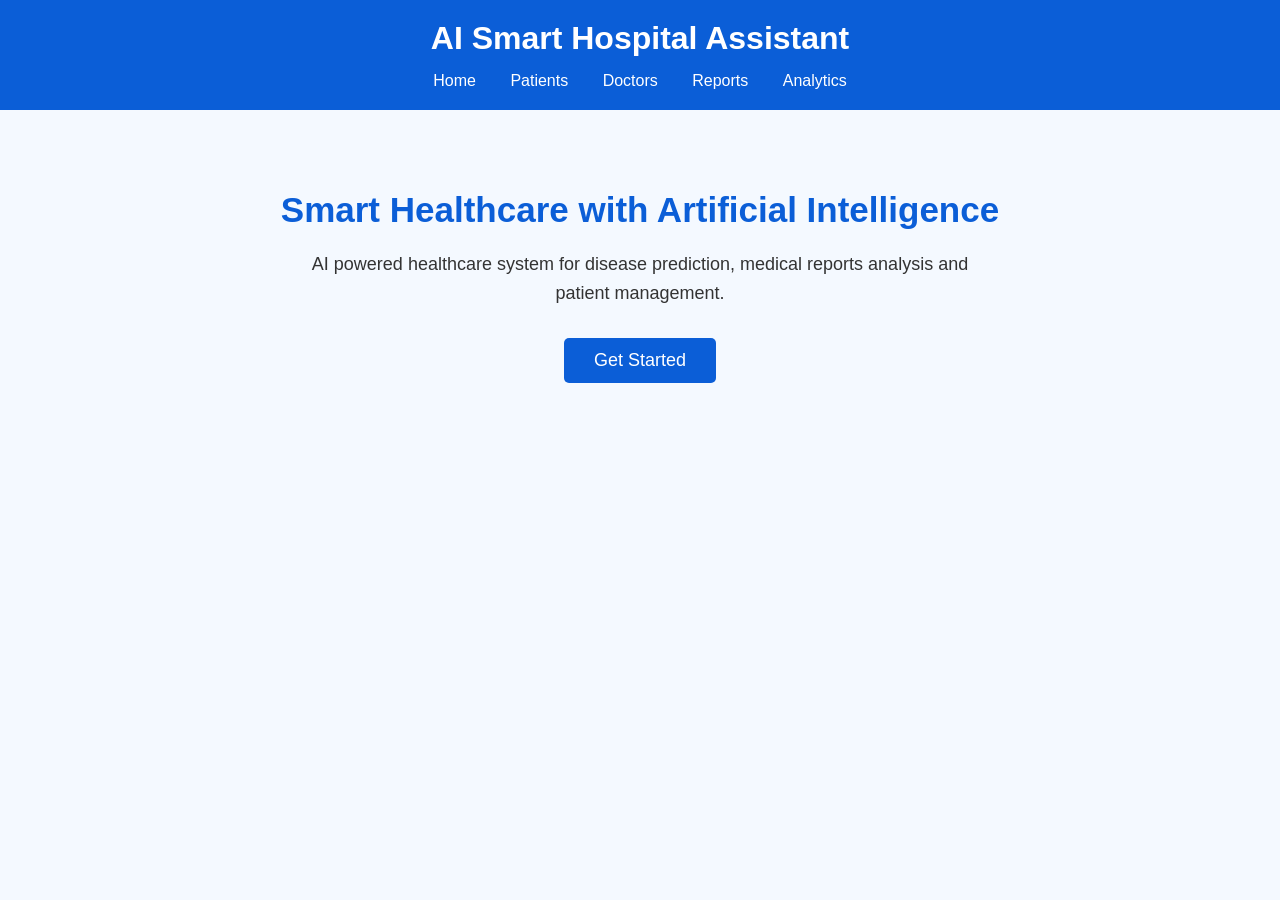
<file: index.html>
<!DOCTYPE html>
<html lang="en">
<head>
    <meta charset="UTF-8">
    <meta name="viewport" content="width=device-width, initial-scale=1.0">
    <title>AI Smart Hospital Assistant</title>
    <link rel="stylesheet" href="style.css">
</head>

<body>

    <header>
        <h1>AI Smart Hospital Assistant</h1>
        <nav>
            <a href="#">Home</a>
            <a href="patient-dashboard.html">Patients</a>
            <a href="doctor.html">Doctors</a>
            <a href="medical-reports.html">Reports</a>
            <a href="analytics.html">Analytics</a>
        </nav>
    </header>


    <section class="hero">
        <h2>Smart Healthcare with Artificial Intelligence</h2>
        <p>
            AI powered healthcare system for disease prediction,
            medical reports analysis and patient management.
        </p>

        <button>Get Started</button>
    </section>


<script src="script.js"></script>

</body>
</html>
</file>
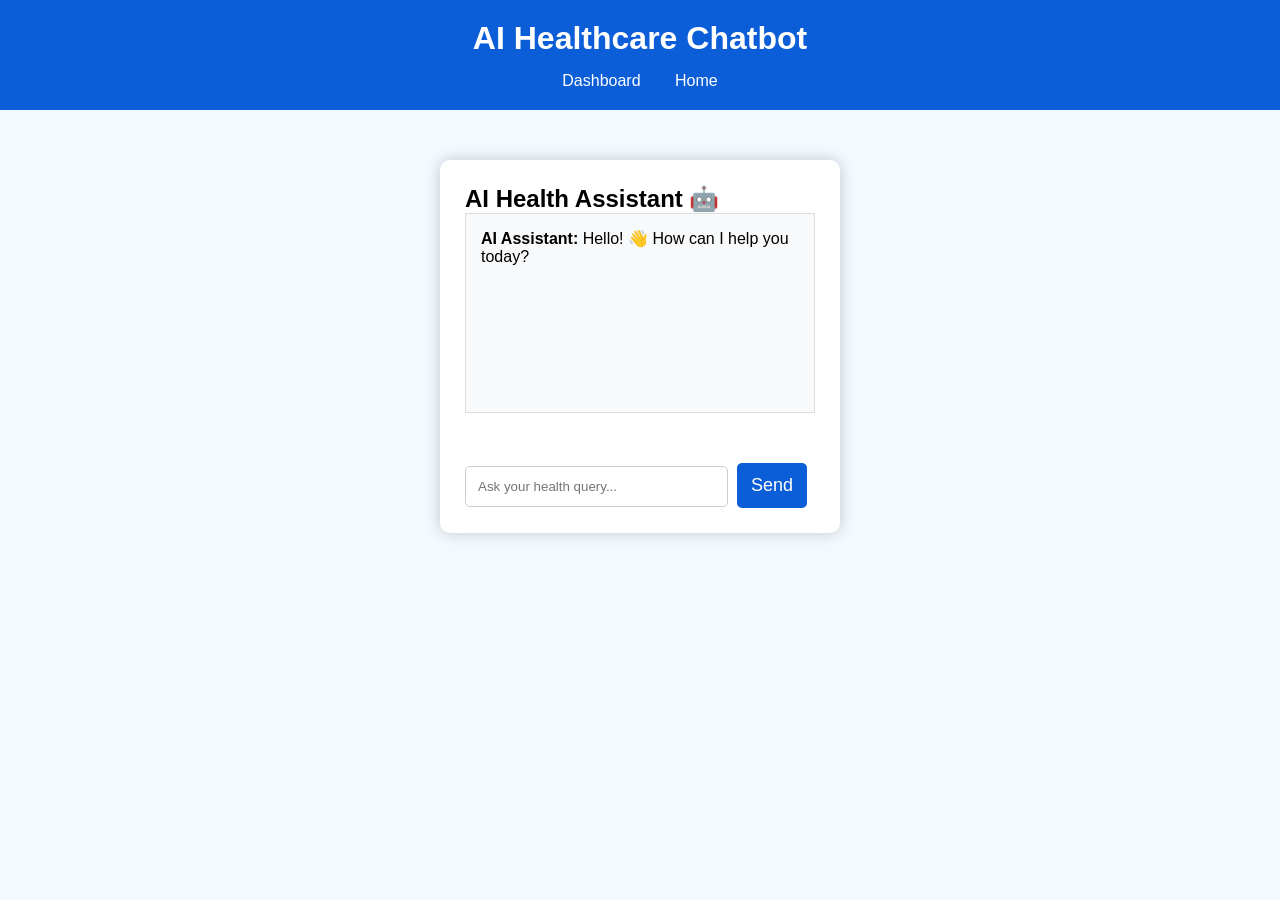
<file: ai-chatbot.html>
<!DOCTYPE html>
<html lang="en">

<head>

    <meta charset="UTF-8">

    <meta
        name="viewport"
        content="width=device-width, initial-scale=1.0"
    >

    <title>AI Healthcare Chatbot</title>

    <link
        rel="stylesheet"
        href="style.css"
    >

</head>


<body>


<header>

    <h1>AI Healthcare Chatbot</h1>

    <nav>

        <a href="patient-dashboard.html">
            Dashboard
        </a>

        <a href="index.html">
            Home
        </a>

    </nav>

</header>



<div class="chat-box">

    <h2>AI Health Assistant 🤖</h2>


    <div
        class="chat-area"
        id="chatArea"
    >

        <p>
            <b>AI Assistant:</b>
            Hello! 👋 How can I help you today?
        </p>

    </div>



    <div>

        <input
            type="text"
            id="userInput"
            placeholder="Ask your health query..."
        >

        <button onclick="sendMessage()">
            Send
        </button>

    </div>


</div>



<script>


function sendMessage() {

    const input =
        document.getElementById("userInput");

    const chatArea =
        document.getElementById("chatArea");


    const message =
        input.value.trim();


    if (message === "") {

        return;

    }


    // Display user message

    const userMessage =
        document.createElement("p");

    userMessage.innerHTML =
        "<b>You:</b> " + message;

    chatArea.appendChild(
        userMessage
    );


    // Generate AI response

    const response =
        getHealthcareResponse(
            message.toLowerCase()
        );


    setTimeout(function() {

        const aiMessage =
            document.createElement("p");

        aiMessage.innerHTML =
            "<b>AI Assistant:</b> "
            + response;

        chatArea.appendChild(
            aiMessage
        );


        chatArea.scrollTop =
            chatArea.scrollHeight;

    }, 500);


    input.value = "";

    input.focus();

}



function getHealthcareResponse(message) {


    if (
        message.includes("fever")
        || message.includes("bukhar")
    ) {

        return "For fever, stay hydrated, rest properly, and monitor your temperature. If the fever is high, persistent, or accompanied by serious symptoms, consult a doctor.";

    }


    if (
        message.includes("headache")
        || message.includes("sir dard")
    ) {

        return "For a mild headache, rest, drink enough water, and avoid excessive screen time. If headaches are severe, frequent, or sudden, seek medical attention.";

    }


    if (
        message.includes("cough")
        || message.includes("khansi")
    ) {

        return "For a mild cough, stay hydrated and rest. If you have breathing difficulty, chest pain, blood in cough, or persistent symptoms, consult a doctor.";

    }


    if (
        message.includes("cold")
        || message.includes("sardi")
    ) {

        return "For common cold symptoms, take adequate rest, drink fluids, and maintain good hygiene. Consult a doctor if symptoms become severe or persistent.";

    }


    if (
        message.includes("diabetes")
        || message.includes("sugar")
    ) {

        return "Diabetes management depends on blood glucose levels, diet, activity, and medical advice. Regular monitoring and consultation with a healthcare professional are important.";

    }


    if (
        message.includes("blood pressure")
        || message.includes("bp")
    ) {

        return "Blood pressure should be monitored regularly. A consistently high reading should be discussed with a healthcare professional.";

    }


    if (
        message.includes("heart")
        || message.includes("chest pain")
    ) {

        return "Chest pain or severe heart-related symptoms can require urgent medical attention. If chest pain is severe, persistent, or associated with breathing difficulty, seek emergency medical care.";

    }


    if (
        message.includes("medicine")
        || message.includes("dawai")
    ) {

        return "I can provide general health information, but I cannot prescribe medicines. Please consult a qualified doctor or pharmacist before taking medication.";

    }


    if (
        message.includes("hello")
        || message.includes("hi")
        || message.includes("hey")
    ) {

        return "Hello! 👋 I am your AI Healthcare Assistant. You can ask me about common health topics such as fever, headache, cough, blood pressure, diabetes, and general wellness.";

    }


    if (
        message.includes("thank")
        || message.includes("thanks")
    ) {

        return "You're welcome! 😊 Stay healthy and take care.";

    }


    return "I can provide general healthcare information about common symptoms and health topics. For diagnosis, emergencies, or personalized medical advice, please consult a qualified healthcare professional.";

}



document
    .getElementById("userInput")
    .addEventListener(
        "keydown",
        function(event) {

            if (event.key === "Enter") {

                sendMessage();

            }

        }
    );


</script>


</body>

</html>
</file>
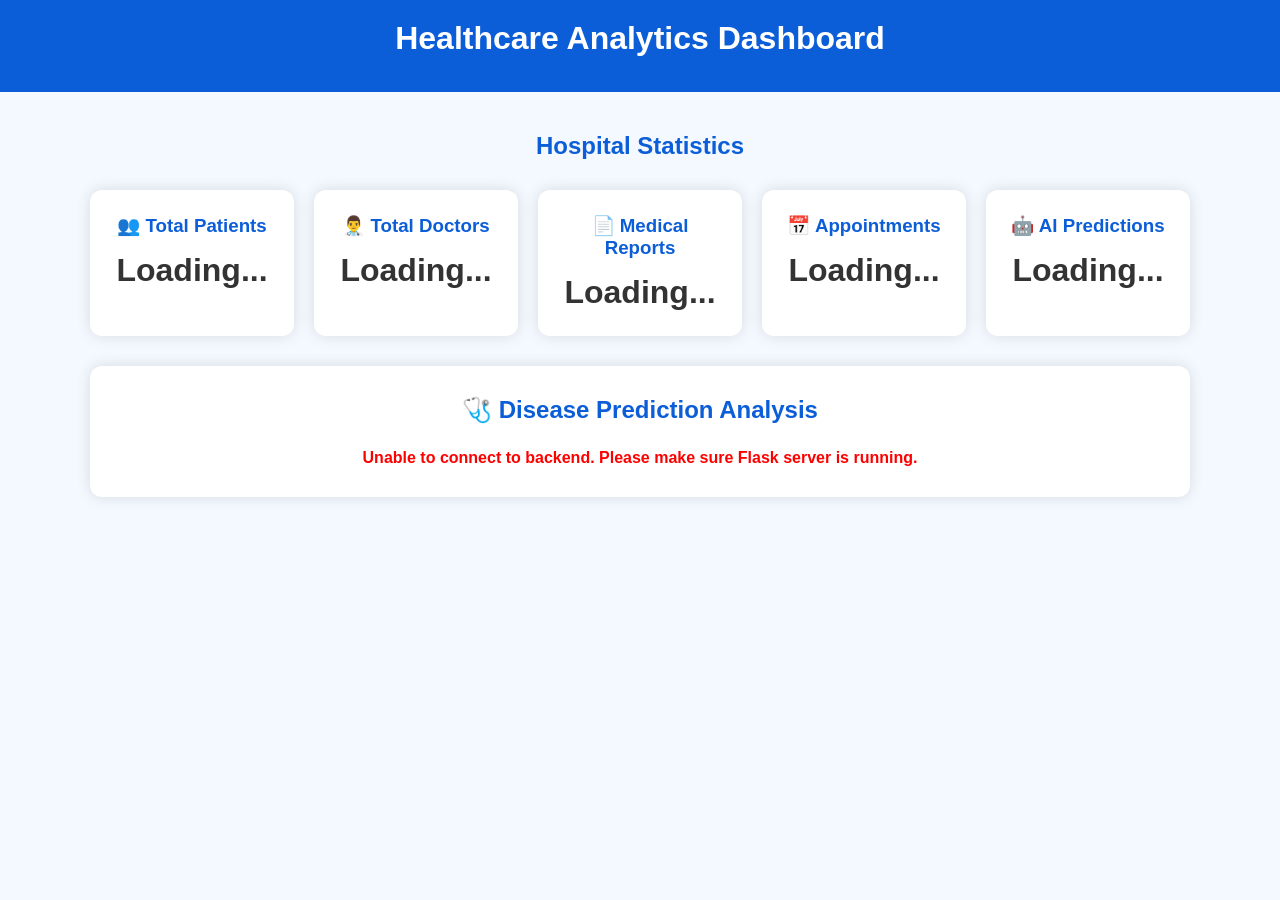
<file: analytics.html>
<!DOCTYPE html>
<html lang="en">

<head>

    <meta charset="UTF-8">

    <meta
        name="viewport"
        content="width=device-width, initial-scale=1.0"
    >

    <title>Healthcare Analytics Dashboard</title>

    <link
        rel="stylesheet"
        href="style.css"
    >

    <style>

        .analytics-container {
            width: 90%;
            max-width: 1100px;
            margin: 40px auto;
        }

        .analytics-title {
            text-align: center;
            color: #0b5ed7;
            margin-bottom: 30px;
        }

        .stats {
            display: grid;
            grid-template-columns: repeat(
                auto-fit,
                minmax(200px, 1fr)
            );
            gap: 20px;
        }

        .stat-card {
            background: white;
            padding: 25px;
            border-radius: 12px;
            text-align: center;
            box-shadow: 0 0 15px rgba(0,0,0,0.12);
        }

        .stat-card h3 {
            color: #0b5ed7;
            margin-bottom: 15px;
        }

        .stat-number {
            font-size: 32px;
            font-weight: bold;
            color: #333;
        }

        .analysis-card {
            background: white;
            margin-top: 30px;
            padding: 30px;
            border-radius: 12px;
            box-shadow: 0 0 15px rgba(0,0,0,0.12);
        }

        .analysis-card h2 {
            color: #0b5ed7;
            margin-bottom: 25px;
            text-align: center;
        }

        .disease-row {
            margin-bottom: 20px;
        }

        .disease-info {
            display: flex;
            justify-content: space-between;
            margin-bottom: 7px;
            font-weight: bold;
        }

        .bar-background {
            width: 100%;
            height: 25px;
            background: #e9ecef;
            border-radius: 15px;
            overflow: hidden;
        }

        .bar {
            height: 100%;
            background: #0b5ed7;
            border-radius: 15px;
            transition: width 0.5s ease;
        }

        .loading {
            text-align: center;
            font-size: 18px;
            color: #666;
        }

        .error {
            text-align: center;
            color: red;
            font-weight: bold;
        }

    </style>

</head>


<body>


<header>

    <h1>Healthcare Analytics Dashboard</h1>

</header>



<div class="analytics-container">

    <h2 class="analytics-title">
        Hospital Statistics
    </h2>


    <!-- Statistics -->

    <div class="stats">


        <div class="stat-card">

            <h3>👥 Total Patients</h3>

            <div
                class="stat-number"
                id="totalPatients"
            >
                Loading...
            </div>

        </div>



        <div class="stat-card">

            <h3>👨‍⚕️ Total Doctors</h3>

            <div
                class="stat-number"
                id="totalDoctors"
            >
                Loading...
            </div>

        </div>



        <div class="stat-card">

            <h3>📄 Medical Reports</h3>

            <div
                class="stat-number"
                id="totalReports"
            >
                Loading...
            </div>

        </div>



        <div class="stat-card">

            <h3>📅 Appointments</h3>

            <div
                class="stat-number"
                id="totalAppointments"
            >
                Loading...
            </div>

        </div>



        <div class="stat-card">

            <h3>🤖 AI Predictions</h3>

            <div
                class="stat-number"
                id="totalPredictions"
            >
                Loading...
            </div>

        </div>


    </div>



    <!-- Disease Analysis -->

    <div class="analysis-card">

        <h2>
            🩺 Disease Prediction Analysis
        </h2>


        <div id="diseaseAnalysis">

            <p class="loading">
                Loading disease analysis...
            </p>

        </div>

    </div>


</div>



<script>


async function loadAnalytics() {

    try {

        const response = await fetch(
            "http://127.0.0.1:5000/api/analytics"
        );


        const data = await response.json();


        if (!response.ok) {

            throw new Error(
                data.message ||
                "Unable to load analytics"
            );

        }


        // -----------------------------
        // Statistics
        // -----------------------------

        document.getElementById(
            "totalPatients"
        ).innerText =
            data.total_patients;


        document.getElementById(
            "totalDoctors"
        ).innerText =
            data.total_doctors;


        document.getElementById(
            "totalReports"
        ).innerText =
            data.total_reports;


        document.getElementById(
            "totalAppointments"
        ).innerText =
            data.total_appointments;


        document.getElementById(
            "totalPredictions"
        ).innerText =
            data.total_predictions;



        // -----------------------------
        // Disease Analysis
        // -----------------------------

        const container =
            document.getElementById(
                "diseaseAnalysis"
            );


        container.innerHTML = "";


        if (
            !data.disease_analysis ||
            data.disease_analysis.length === 0
        ) {

            container.innerHTML =
                `<p class="loading">
                    No disease prediction data available.
                </p>`;

            return;

        }


        // Find maximum count
        // for bar calculation

        const maxCount = Math.max(
            ...data.disease_analysis.map(
                item => item.count
            )
        );


        data.disease_analysis.forEach(
            item => {

                const percentage =
                    (item.count / maxCount) * 100;


                const row =
                    document.createElement("div");


                row.className =
                    "disease-row";


                row.innerHTML = `

                    <div class="disease-info">

                        <span>
                            ${item.disease}
                        </span>

                        <span>
                            ${item.count}
                        </span>

                    </div>


                    <div class="bar-background">

                        <div
                            class="bar"
                            style="width: ${percentage}%"
                        ></div>

                    </div>

                `;


                container.appendChild(row);

            }
        );


    }

    catch (error) {

        console.error(
            "Analytics Error:",
            error
        );


        document.getElementById(
            "diseaseAnalysis"
        ).innerHTML = `

            <p class="error">
                Unable to connect to backend.
                Please make sure Flask server is running.
            </p>

        `;

    }

}


// Load analytics when page opens

loadAnalytics();


</script>


</body>

</html>
</file>
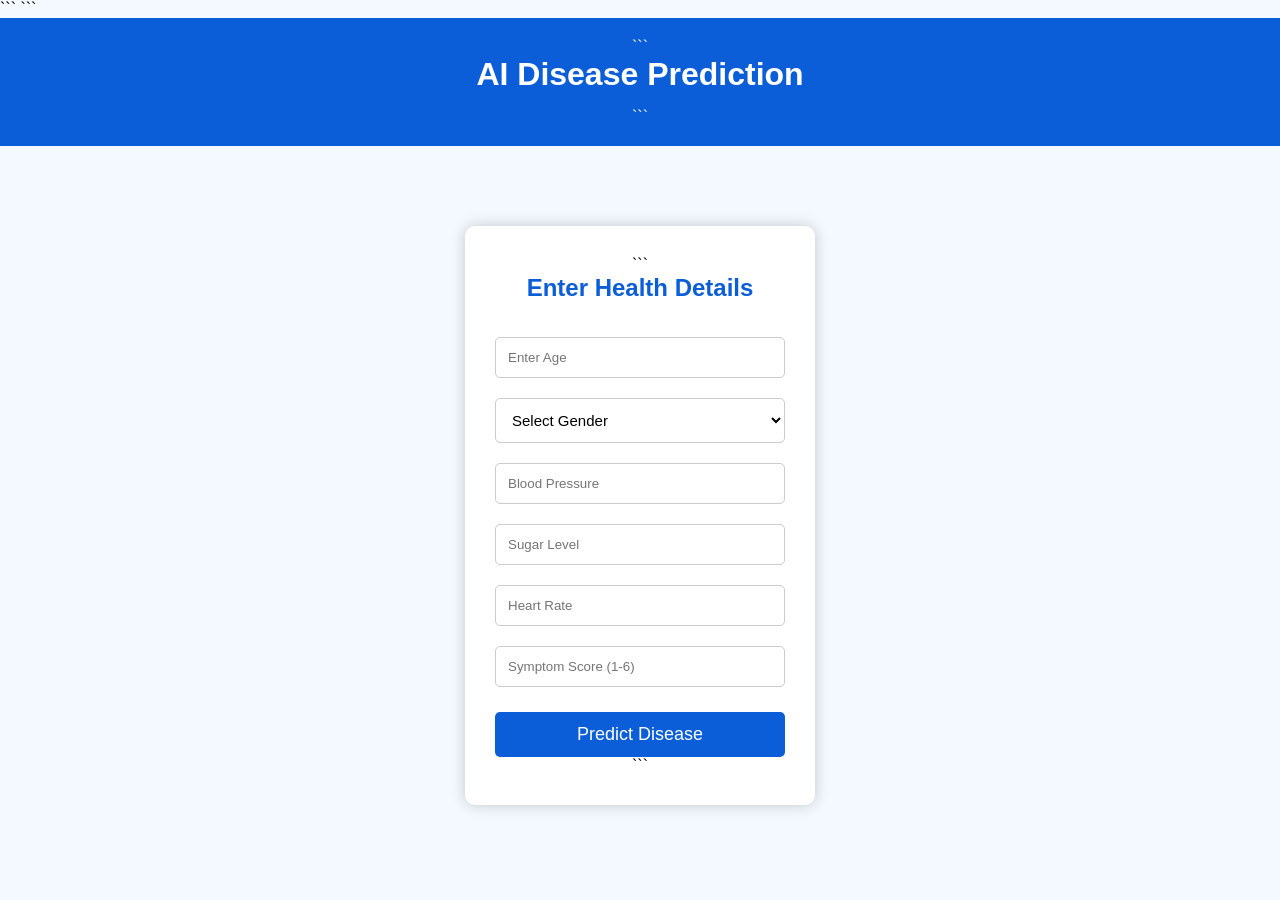
<file: disease-prediction.html>
<!DOCTYPE html>

<html lang="en">

<head>

```
<meta charset="UTF-8">
<meta name="viewport" content="width=device-width, initial-scale=1.0">

<title>AI Disease Prediction</title>

<link rel="stylesheet" href="style.css">
```

</head>

<body>

<header>

```
<h1>AI Disease Prediction</h1>
```

</header>

<div class="login-box">

```
<h2>Enter Health Details</h2>


<input
    type="number"
    id="age"
    placeholder="Enter Age"
    min="1"
    max="120"
>


<select id="gender">

    <option value="">Select Gender</option>

    <option value="1">Male</option>

    <option value="0">Female</option>

    <option value="1">Other</option>

</select>


<input
    type="number"
    id="blood_pressure"
    placeholder="Blood Pressure"
>


<input
    type="number"
    id="sugar"
    placeholder="Sugar Level"
>


<input
    type="number"
    id="heart_rate"
    placeholder="Heart Rate"
>


<input
    type="number"
    id="symptom_score"
    placeholder="Symptom Score (1-6)"
    min="1"
    max="6"
>


<button onclick="predictDisease()">
    Predict Disease
</button>


<div
    id="result"
    style="
        margin-top:25px;
        padding:15px;
        display:none;
        border-radius:8px;
        background:#f0f8ff;
    "
>

    <h3>Prediction Result</h3>

    <p id="diseaseResult"></p>

    <p id="riskResult"></p>

    <p id="recordResult"></p>

    <p
        style="
            font-size:13px;
            color:#666;
        "
    >
        This prediction is for educational/demo purposes
        and is not a medical diagnosis.
    </p>

</div>
```

</div>

<script>

async function predictDisease() {

    // Get logged-in patient ID

    const patientId =
        localStorage.getItem("patient_id");


    if (!patientId) {

        alert("Please login first.");

        window.location.href =
            "patient-login.html";

        return;

    }


    // Get input values

    const age =
        document.getElementById("age").value;

    const gender =
        document.getElementById("gender").value;

    const bloodPressure =
        document.getElementById("blood_pressure").value;

    const sugar =
        document.getElementById("sugar").value;

    const heartRate =
        document.getElementById("heart_rate").value;

    const symptomScore =
        document.getElementById("symptom_score").value;


    // Validate inputs

    if (
        !age ||
        !gender ||
        !bloodPressure ||
        !sugar ||
        !heartRate ||
        !symptomScore
    ) {

        alert("Please fill all health details.");

        return;

    }


    const resultBox =
        document.getElementById("result");

    resultBox.style.display = "block";


    document.getElementById(
        "diseaseResult"
    ).innerText = "Predicting...";


    document.getElementById(
        "riskResult"
    ).innerText = "";


    document.getElementById(
        "recordResult"
    ).innerText = "";


    try {

        const response =
            await fetch(
                "http://127.0.0.1:5000/api/predict",
                {

                    method: "POST",

                    headers: {

                        "Content-Type":
                            "application/json"

                    },

                    body: JSON.stringify({

                        patient_id:
                            patientId,

                        age:
                            age,

                        gender:
                            gender,

                        blood_pressure:
                            bloodPressure,

                        sugar:
                            sugar,

                        heart_rate:
                            heartRate,

                        symptom_score:
                            symptomScore

                    })

                }
            );


        const data =
            await response.json();


        if (response.ok) {

            document.getElementById(
                "diseaseResult"
            ).innerHTML =
                "<strong>Predicted Disease:</strong> "
                + data.predicted_disease;


            document.getElementById(
                "riskResult"
            ).innerHTML =
                "<strong>Risk Percentage:</strong> "
                + data.risk_percentage
                + "%";


            document.getElementById(
                "recordResult"
            ).innerHTML =
                "<strong>Medical Record ID:</strong> "
                + data.record_id;


            alert(
                "Prediction generated and saved successfully!"
            );

        }

        else {

            document.getElementById(
                "diseaseResult"
            ).innerText =
                data.message ||
                "Prediction failed.";

        }

    }

    catch (error) {

        document.getElementById(
            "diseaseResult"
        ).innerText =
            "Unable to connect to backend.";

        console.error(error);

    }

}

</script>

</body>

</html>
</file>
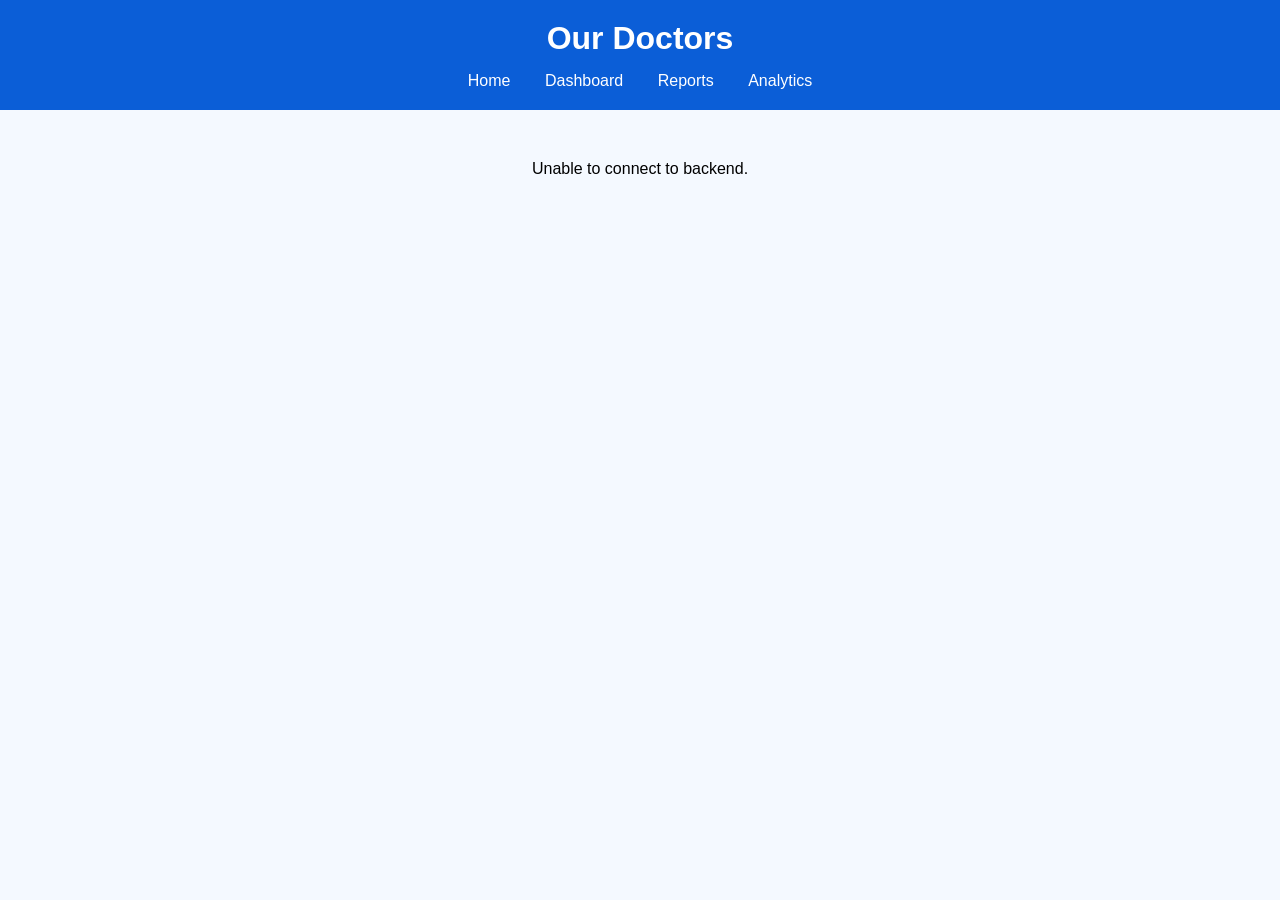
<file: doctor.html>
<!DOCTYPE html>
<html lang="en">

<head>

    <meta charset="UTF-8">

    <meta name="viewport" content="width=device-width, initial-scale=1.0">

    <title>Doctors</title>

    <link rel="stylesheet" href="style.css">

</head>


<body>


<header>

    <h1>Our Doctors</h1>

    <nav>
        <a href="index.html">Home</a>
        <a href="patient-dashboard.html">Dashboard</a>
        <a href="medical-reports.html">Reports</a>
        <a href="analytics.html">Analytics</a>
    </nav>

</header>


<div class="dashboard" id="doctorContainer">

    <p>Loading doctors...</p>

</div>


<!-- Appointment Form -->

<div class="login-box" id="appointmentBox" style="display: none;">

    <h2>Book Appointment</h2>

    <p id="selectedDoctor"></p>

    <input
        type="datetime-local"
        id="appointmentDate"
    >

    <input
        type="text"
        id="reason"
        placeholder="Reason for Visit"
    >

    <button onclick="submitAppointment()">
        Confirm Appointment
    </button>

    <button
        onclick="closeAppointmentForm()"
        style="background: #6c757d;"
    >
        Cancel
    </button>

</div>


<script>


let selectedDoctorId = null;


async function loadDoctors() {

    const container =
        document.getElementById("doctorContainer");

    try {

        const response = await fetch(
            "http://127.0.0.1:5000/api/doctors"
        );

        const doctors = await response.json();


        if (!response.ok) {

            container.innerHTML =
                "<p>Unable to load doctors.</p>";

            return;
        }


        container.innerHTML = "";


        doctors.forEach(function(doctor) {

            const card =
                document.createElement("div");

            card.className = "card";


            card.innerHTML = `

                <h3>${doctor.doctor_name}</h3>

                <p>
                    <strong>Specialization:</strong>
                    ${doctor.specialization}
                </p>

                <p>
                    <strong>Experience:</strong>
                    ${doctor.experience} Years
                </p>

                <p>
                    <strong>Phone:</strong>
                    ${doctor.phone}
                </p>

                <button
                    onclick="openAppointmentForm(
                        ${doctor.doctor_id},
                        '${doctor.doctor_name}'
                    )"
                >
                    Book Appointment
                </button>

            `;


            container.appendChild(card);

        });

    }

    catch (error) {

        container.innerHTML =
            "<p>Unable to connect to backend.</p>";

        console.error(error);

    }

}


function openAppointmentForm(
    doctorId,
    doctorName
) {

    const patientId =
        localStorage.getItem("patient_id");


    if (!patientId) {

        alert("Please login first.");

        window.location.href =
            "patient-login.html";

        return;

    }


    selectedDoctorId = doctorId;


    document.getElementById(
        "selectedDoctor"
    ).innerText =
        "Selected Doctor: " + doctorName;


    document.getElementById(
        "appointmentBox"
    ).style.display = "block";


    document.getElementById(
        "appointmentBox"
    ).scrollIntoView({
        behavior: "smooth"
    });

}


function closeAppointmentForm() {

    document.getElementById(
        "appointmentBox"
    ).style.display = "none";

}


async function submitAppointment() {

    const patientId =
        localStorage.getItem("patient_id");


    const appointmentDate =
        document.getElementById(
            "appointmentDate"
        ).value;


    const reason =
        document.getElementById(
            "reason"
        ).value;


    if (!selectedDoctorId) {

        alert("Please select a doctor.");

        return;

    }


    if (!appointmentDate) {

        alert("Please select appointment date and time.");

        return;

    }


    try {

        const response = await fetch(
            "http://127.0.0.1:5000/api/appointments",
            {
                method: "POST",

                headers: {
                    "Content-Type": "application/json"
                },

                body: JSON.stringify({

                    patient_id: patientId,

                    doctor_id: selectedDoctorId,

                    appointment_date: appointmentDate,

                    reason: reason

                })

            }
        );


        const result =
            await response.json();


        if (response.ok) {

            alert(
                result.message +
                "\nAppointment ID: " +
                result.appointment_id
            );


            document.getElementById(
                "appointmentDate"
            ).value = "";


            document.getElementById(
                "reason"
            ).value = "";


            closeAppointmentForm();

        }

        else {

            alert(result.message);

        }

    }

    catch (error) {

        alert(
            "Unable to connect to backend."
        );

        console.error(error);

    }

}


loadDoctors();


</script>


</body>

</html>
</file>
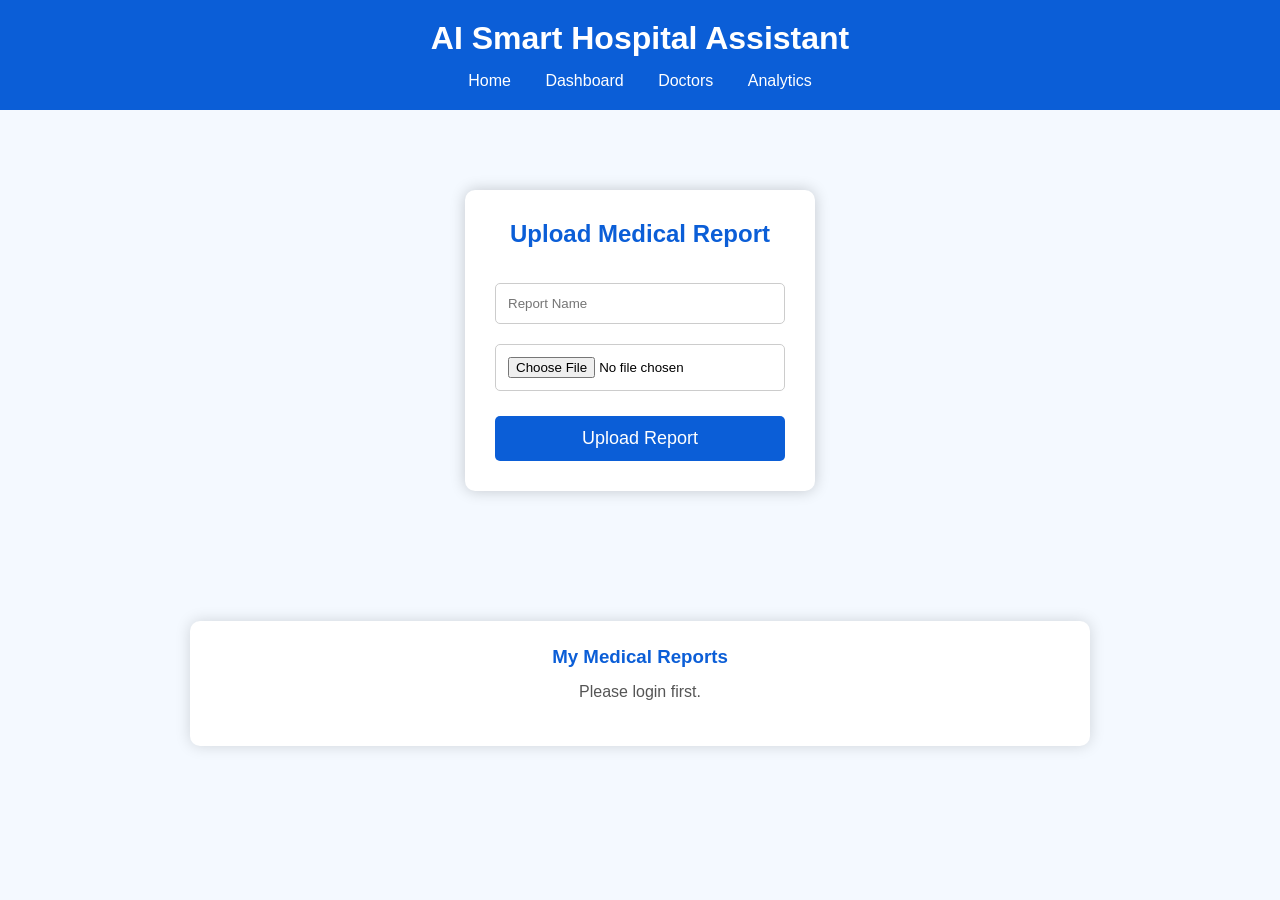
<file: medical-reports.html>
<!DOCTYPE html>
<html lang="en">

<head>
    <meta charset="UTF-8">
    <meta name="viewport" content="width=device-width, initial-scale=1.0">

    <title>Medical Reports</title>

    <link rel="stylesheet" href="style.css">
</head>

<body>

<header>

    <h1>AI Smart Hospital Assistant</h1>

    <nav>

        <a href="index.html">Home</a>

        <a href="patient-dashboard.html">Dashboard</a>

        <a href="doctor.html">Doctors</a>

        <a href="analytics.html">Analytics</a>

    </nav>

</header>


<!-- Upload Report -->

<div class="login-box">

    <h2>Upload Medical Report</h2>

    <input
        type="text"
        id="reportName"
        placeholder="Report Name"
    >

    <input
        type="file"
        id="reportFile"
        accept=".pdf,.jpg,.jpeg,.png"
    >

    <button onclick="uploadReport()">
        Upload Report
    </button>

</div>


<!-- My Reports -->

<div class="dashboard">

    <div
        class="card"
        style="width: 90%; max-width: 900px;"
    >

        <h3>My Medical Reports</h3>

        <div id="reportsContainer">

            <p>Loading reports...</p>

        </div>

    </div>

</div>


<script>

const patientId =
    localStorage.getItem("patient_id");


// =========================================================
// Upload Report
// =========================================================

async function uploadReport() {

    if (!patientId) {

        alert("Please login first.");

        window.location.href =
            "patient-login.html";

        return;
    }


    const reportName =
        document.getElementById(
            "reportName"
        ).value;

    const reportFile =
        document.getElementById(
            "reportFile"
        ).files[0];


    if (!reportName) {

        alert("Please enter report name.");

        return;
    }


    if (!reportFile) {

        alert("Please select a file.");

        return;
    }


    const formData =
        new FormData();


    formData.append(
        "patient_id",
        patientId
    );


    formData.append(
        "report_name",
        reportName
    );


    formData.append(
        "file",
        reportFile
    );


    try {

        const response =
            await fetch(
                "http://127.0.0.1:5000/api/upload-report",
                {
                    method: "POST",
                    body: formData
                }
            );


        const result =
            await response.json();


        if (response.ok) {

            alert(
                result.message
            );


            document.getElementById(
                "reportName"
            ).value = "";


            document.getElementById(
                "reportFile"
            ).value = "";


            loadReports();

        }

        else {

            alert(
                result.message
            );

        }

    }

    catch (error) {

        alert(
            "Unable to connect to backend."
        );

        console.error(error);

    }

}



// =========================================================
// Load Reports
// =========================================================

async function loadReports() {

    const container =
        document.getElementById(
            "reportsContainer"
        );


    if (!patientId) {

        container.innerHTML =
            "<p>Please login first.</p>";

        return;
    }


    try {

        const response =
            await fetch(
                "http://127.0.0.1:5000/api/reports/"
                + patientId
            );


        const reports =
            await response.json();


        if (!response.ok) {

            container.innerHTML =
                "<p>Unable to load reports.</p>";

            return;
        }


        if (reports.length === 0) {

            container.innerHTML =
                "<p>No medical reports uploaded yet.</p>";

            return;
        }


        container.innerHTML = "";


        reports.forEach(
            function(report) {

                const reportCard =
                    document.createElement(
                        "div"
                    );


                reportCard.style.border =
                    "1px solid #ddd";


                reportCard.style.padding =
                    "15px";


                reportCard.style.marginBottom =
                    "15px";


                reportCard.style.borderRadius =
                    "8px";


                reportCard.style.background =
                    "#f8f9fa";


                reportCard.innerHTML = `

                    <p>
                        <strong>Report ID:</strong>
                        ${report.report_id}
                    </p>

                    <p>
                        <strong>Report Name:</strong>
                        ${report.report_name}
                    </p>

                    <p>
                        <strong>File:</strong>
                        ${report.file_name}
                    </p>

                    <p>
                        <strong>Uploaded:</strong>
                        ${new Date(
                            report.upload_date
                        ).toLocaleString()}
                    </p>

                `;


                container.appendChild(
                    reportCard
                );

            }
        );

    }

    catch (error) {

        container.innerHTML =
            "<p>Unable to connect to backend.</p>";

        console.error(error);

    }

}


// Load reports when page opens

loadReports();

</script>

</body>

</html>
</file>
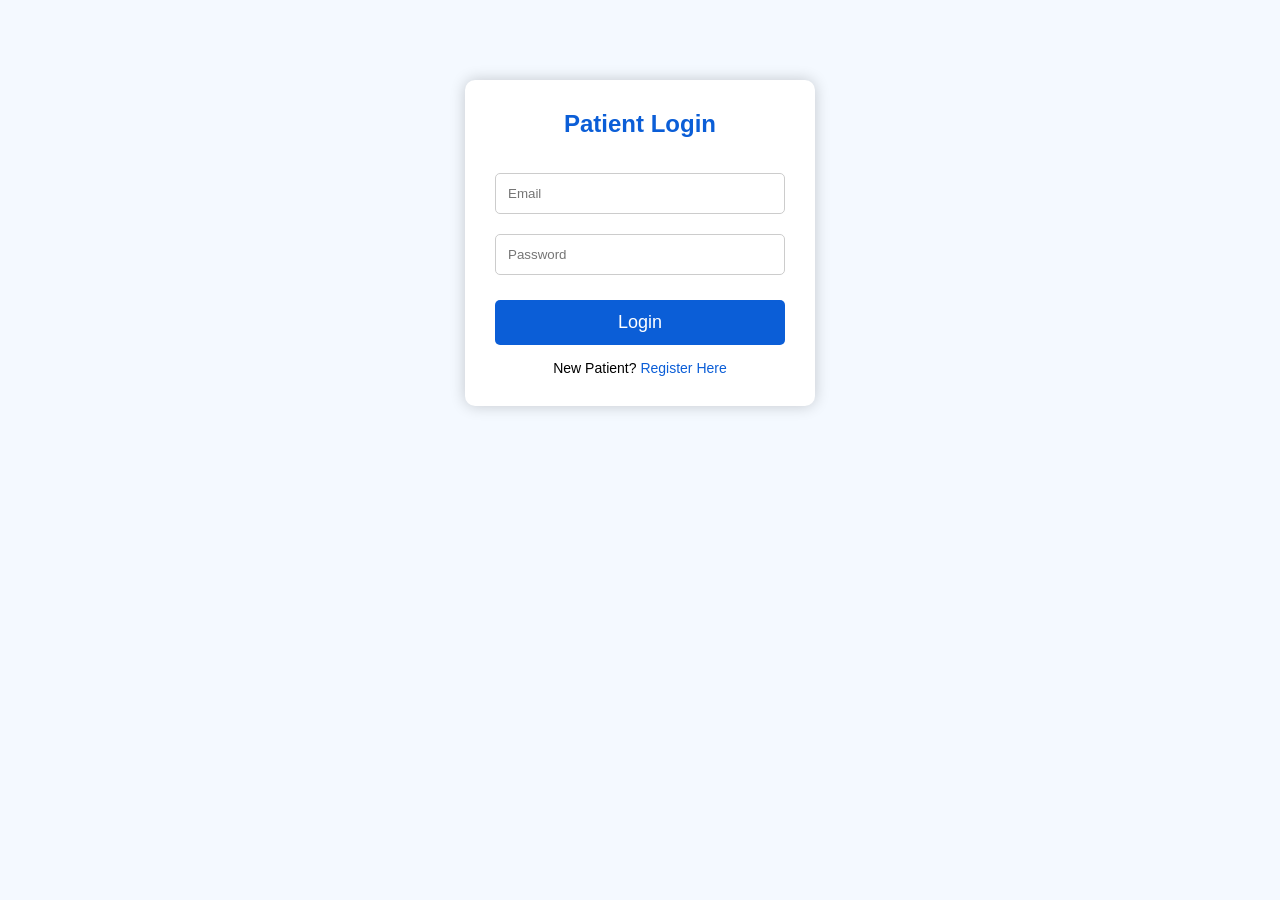
<file: patient-dashboard.html>
<!DOCTYPE html>
<html>
<head>
    <title>Patient Dashboard</title>
    <link rel="stylesheet" href="style.css">
</head>

<body>

<header>
    <h1>AI Smart Hospital Assistant</h1>

    <nav>
        <a href="index.html">Home</a>
        <a href="doctor.html">Doctors</a>
        <a href="medical-reports.html">Reports</a>
        <a href="analytics.html">Analytics</a>
    </nav>
</header>


<div class="dashboard">

    <!-- Welcome -->
    <div class="card">
        <h3>Welcome</h3>
        <p id="patientName">Loading...</p>
    </div>


    <!-- Patient Profile -->
    <div class="card">

        <h3>My Profile</h3>

        <p id="patientEmail">Loading...</p>
        <p id="patientAge"></p>
        <p id="patientGender"></p>
        <p id="patientBloodGroup"></p>
        <p id="patientPhone"></p>
        <p id="patientAddress"></p>

    </div>


    <!-- Medical Reports -->
    <div class="card">

        <h3>Medical Reports</h3>

        <p>
            View and upload your medical reports.
        </p>

        <a href="medical-reports.html">
            <button>View Reports</button>
        </a>

    </div>


    <!-- Disease Prediction -->
    <div class="card">

        <h3>Disease Prediction</h3>

        <p>
            Get AI-based disease risk prediction.
        </p>

        <a href="disease-prediction.html">
            <button>Check Now</button>
        </a>

    </div>


    <!-- Appointments -->
    <div class="card">

        <h3>Book Appointment</h3>

        <p>
            Book an appointment with a doctor.
        </p>

        <a href="doctor.html">
            <button>Book Appointment</button>
        </a>

    </div>


    <!-- AI Chatbot -->
    <div class="card">

        <h3>AI Healthcare Chatbot</h3>

        <p>
            Ask healthcare-related questions.
        </p>

        <a href="ai-chatbot.html">
            <button>Open Chatbot</button>
        </a>

    </div>

</div>


<!-- My Appointments Section -->

<div class="dashboard">

    <div class="card" style="width: 90%; max-width: 900px;">

        <h3>My Appointments</h3>

        <div id="appointmentsContainer">

            <p>Loading appointments...</p>

        </div>

    </div>

</div>


<!-- Prediction History Section -->

<div class="dashboard">

    <div class="card" style="width: 90%; max-width: 900px;">

        <h3>Prediction History</h3>

        <p>
            Your previous AI disease risk predictions.
        </p>

        <div id="predictionHistoryContainer">

            <p>Loading prediction history...</p>

        </div>

    </div>

</div>


<script>


// =========================================================
// Load Patient Profile
// =========================================================

async function loadPatientProfile() {

    const patientId =
        localStorage.getItem("patient_id");


    if (!patientId) {

        alert("Please login first.");

        window.location.href =
            "patient-login.html";

        return;

    }


    try {

        const response = await fetch(
            "http://127.0.0.1:5000/api/patient/"
            + patientId
        );


        const patient =
            await response.json();


        if (response.ok) {

            document.getElementById(
                "patientName"
            ).innerText =
                "Hello, " + patient.name + "!";


            document.getElementById(
                "patientEmail"
            ).innerText =
                "Email: " + patient.email;


            document.getElementById(
                "patientAge"
            ).innerText =
                "Age: " + patient.age;


            document.getElementById(
                "patientGender"
            ).innerText =
                "Gender: " + patient.gender;


            document.getElementById(
                "patientBloodGroup"
            ).innerText =
                "Blood Group: " + patient.blood_group;


            document.getElementById(
                "patientPhone"
            ).innerText =
                "Phone: " + patient.phone;


            document.getElementById(
                "patientAddress"
            ).innerText =
                "Address: " + patient.address;

        }

        else {

            alert(patient.message);

        }

    }

    catch (error) {

        alert(
            "Unable to connect to backend."
        );

        console.error(error);

    }

}



// =========================================================
// Load Patient Appointments
// =========================================================

async function loadAppointments() {

    const patientId =
        localStorage.getItem("patient_id");


    const container =
        document.getElementById(
            "appointmentsContainer"
        );


    if (!patientId) {

        container.innerHTML =
            "<p>Please login first.</p>";

        return;

    }


    try {

        const response = await fetch(
            "http://127.0.0.1:5000/api/appointments/"
            + patientId
        );


        const appointments =
            await response.json();


        if (!response.ok) {

            container.innerHTML =
                "<p>Unable to load appointments.</p>";

            return;

        }


        if (appointments.length === 0) {

            container.innerHTML =
                "<p>No appointments found.</p>";

            return;

        }


        container.innerHTML = "";


        appointments.forEach(
            function(appointment) {


                const appointmentCard =
                    document.createElement("div");


                appointmentCard.style.border =
                    "1px solid #ddd";

                appointmentCard.style.padding =
                    "15px";

                appointmentCard.style.marginBottom =
                    "15px";

                appointmentCard.style.borderRadius =
                    "8px";

                appointmentCard.style.background =
                    "#f8f9fa";


                const appointmentDate =
                    new Date(
                        appointment.appointment_date
                    );


                appointmentCard.innerHTML = `

                    <p>
                        <strong>Appointment ID:</strong>
                        ${appointment.appointment_id}
                    </p>

                    <p>
                        <strong>Doctor:</strong>
                        ${appointment.doctor_name}
                    </p>

                    <p>
                        <strong>Specialization:</strong>
                        ${appointment.specialization}
                    </p>

                    <p>
                        <strong>Date & Time:</strong>
                        ${appointmentDate.toLocaleString()}
                    </p>

                    <p>
                        <strong>Reason:</strong>
                        ${appointment.reason || "Not specified"}
                    </p>

                    <p>
                        <strong>Status:</strong>
                        ${appointment.status}
                    </p>

                `;


                container.appendChild(
                    appointmentCard
                );

            }
        );

    }

    catch (error) {

        container.innerHTML =
            "<p>Unable to connect to backend.</p>";

        console.error(error);

    }

}



// =========================================================
// Load Prediction History
// =========================================================

async function loadPredictionHistory() {

    const patientId =
        localStorage.getItem("patient_id");


    const container =
        document.getElementById(
            "predictionHistoryContainer"
        );


    if (!patientId) {

        container.innerHTML =
            "<p>Please login first.</p>";

        return;

    }


    try {

        const response = await fetch(
            "http://127.0.0.1:5000/api/medical-records/"
            + patientId
        );


        const records =
            await response.json();


        if (!response.ok) {

            container.innerHTML =
                "<p>Unable to load prediction history.</p>";

            return;

        }


        if (records.length === 0) {

            container.innerHTML =
                "<p>No prediction history found.</p>";

            return;

        }


        container.innerHTML = "";


        records.forEach(
            function(record) {


                const recordCard =
                    document.createElement("div");


                recordCard.style.border =
                    "1px solid #ddd";

                recordCard.style.padding =
                    "15px";

                recordCard.style.marginBottom =
                    "15px";

                recordCard.style.borderRadius =
                    "8px";

                recordCard.style.background =
                    "#f8f9fa";


                const recordDate =
                    new Date(
                        record.record_date
                    );


                recordCard.innerHTML = `

                    <p>
                        <strong>Record ID:</strong>
                        ${record.record_id}
                    </p>

                    <p>
                        <strong>Predicted Disease:</strong>
                        ${record.disease}
                    </p>

                    <p>
                        <strong>Risk Percentage:</strong>
                        ${record.risk_percentage}%
                    </p>

                    <p>
                        <strong>Input Details:</strong>
                        ${record.symptoms}
                    </p>

                    <p>
                        <strong>Prediction Date:</strong>
                        ${recordDate.toLocaleString()}
                    </p>

                `;


                container.appendChild(
                    recordCard
                );

            }
        );

    }

    catch (error) {

        container.innerHTML =
            "<p>Unable to connect to backend.</p>";

        console.error(error);

    }

}



// =========================================================
// Run Functions
// =========================================================

loadPatientProfile();

loadAppointments();

loadPredictionHistory();


</script>


</body>
</html>
</file>
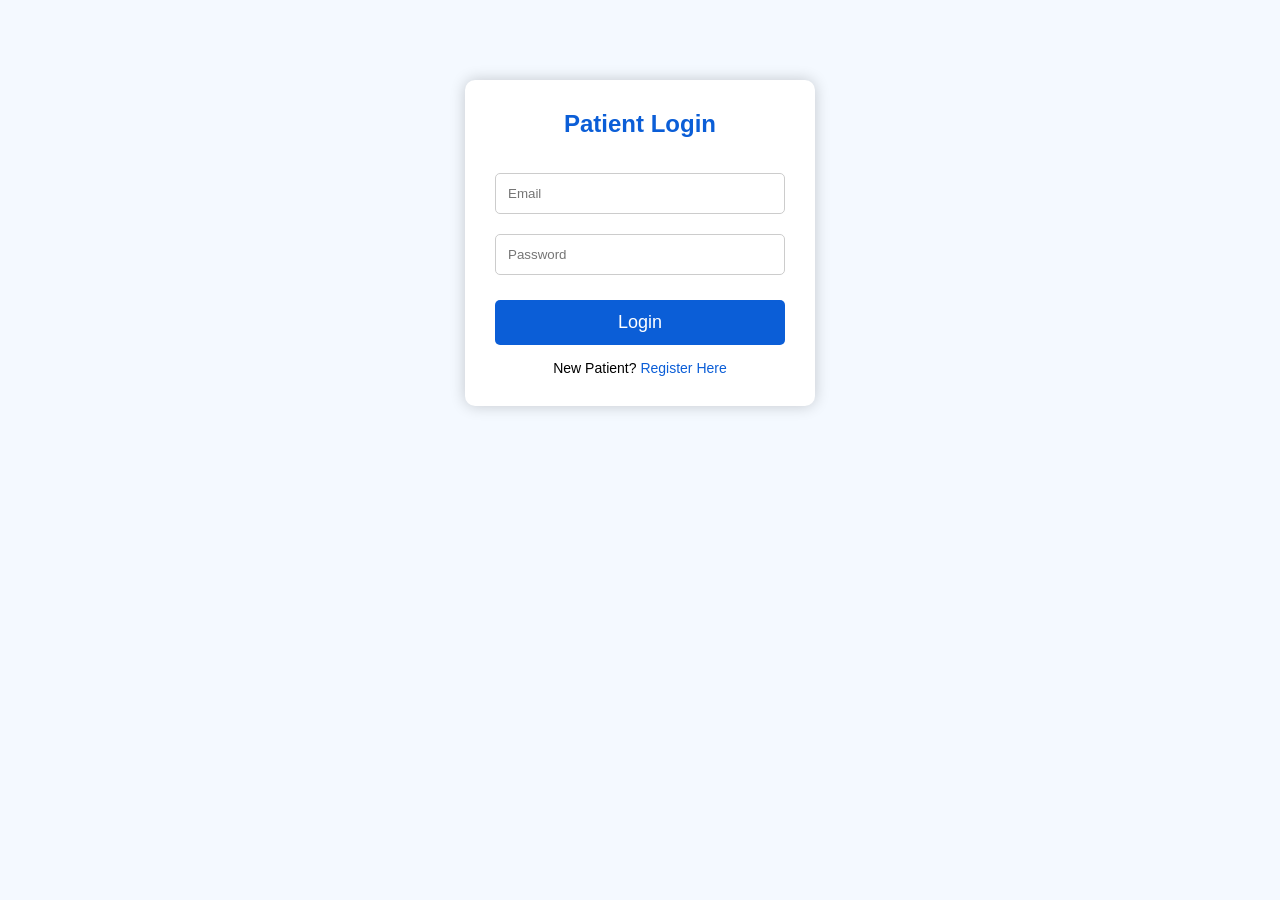
<file: patient-login.html>
<!DOCTYPE html>
<html>
<head>
    <title>Patient Login</title>
    <link rel="stylesheet" href="style.css">
</head>

<body>

<div class="login-box">

    <h2>Patient Login</h2>

    <input type="email" id="email" placeholder="Email">

    <input type="password" id="password" placeholder="Password">

    <button onclick="loginPatient()">Login</button>

    <p>
        New Patient?
        <a href="patient-register.html">Register Here</a>
    </p>

</div>

<script>
async function loginPatient() {

    const email = document.getElementById("email").value;
    const password = document.getElementById("password").value;

    if (!email || !password) {
        alert("Please enter email and password");
        return;
    }

    try {

        const response = await fetch("http://127.0.0.1:5000/api/login", {
            method: "POST",
            headers: {
                "Content-Type": "application/json"
            },
            body: JSON.stringify({
                email: email,
                password: password
            })
        });

        const result = await response.json();

        if (response.ok) {

            alert(result.message);

            localStorage.setItem("patient_id", result.patient_id);
            localStorage.setItem("patient_name", result.name);
            localStorage.setItem("patient_email", result.email);

            window.location.href = "patient-dashboard.html";

        } else {

            alert(result.message);

        }

    } catch (error) {

        alert("Backend server is not running!");
        console.error(error);

    }
}
</script>

</body>
</html>
</file>
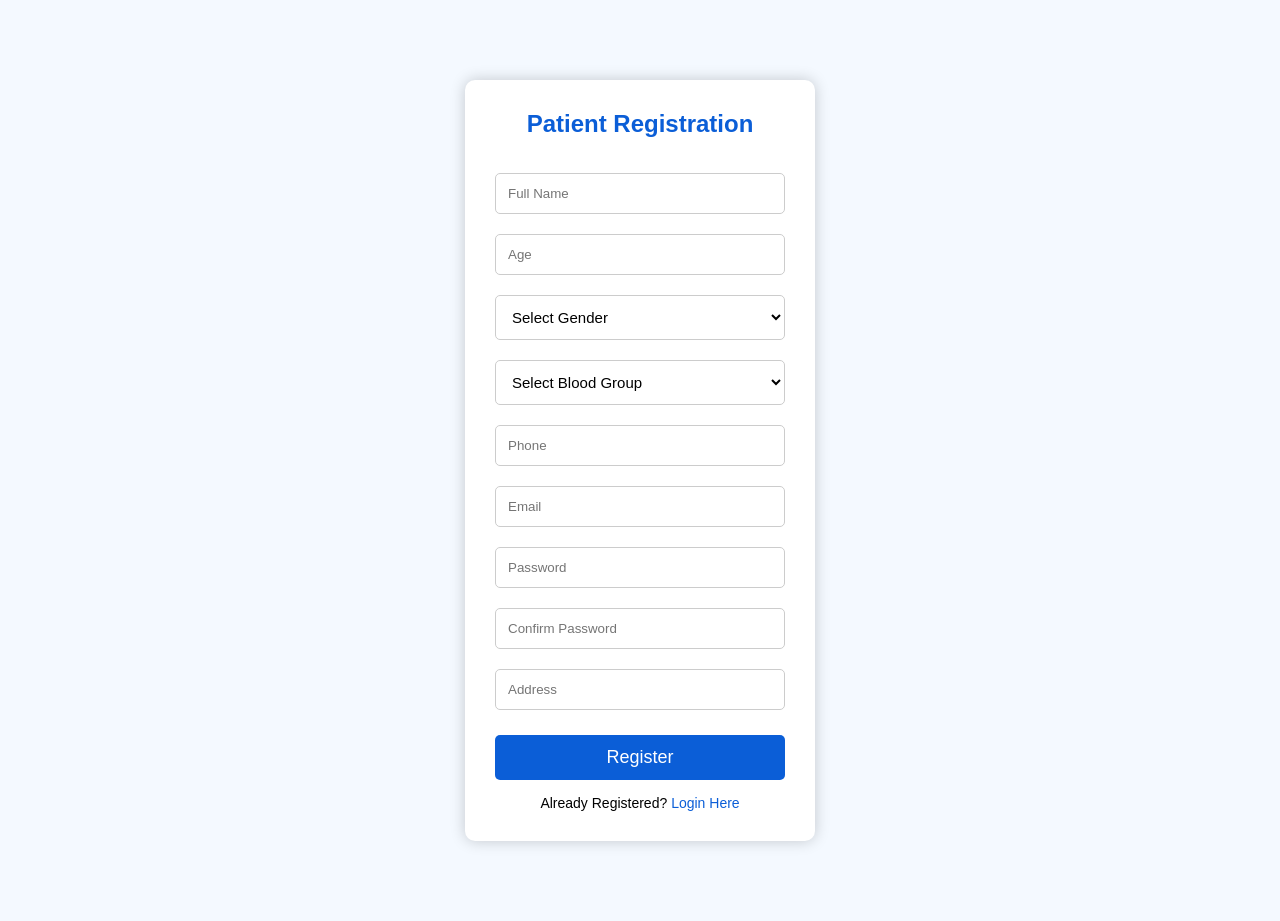
<file: patient-register.html>
<!DOCTYPE html>
<html>
<head>
    <title>Patient Registration</title>
    <link rel="stylesheet" href="style.css">
</head>

<body>

<div class="login-box">

    <h2>Patient Registration</h2>

    <input type="text" id="name" placeholder="Full Name">

    <input type="number" id="age" placeholder="Age">

    <select id="gender">
        <option value="">Select Gender</option>
        <option value="Male">Male</option>
        <option value="Female">Female</option>
        <option value="Other">Other</option>
    </select>

    <select id="blood_group">
        <option value="">Select Blood Group</option>
        <option value="A+">A+</option>
        <option value="A-">A-</option>
        <option value="B+">B+</option>
        <option value="B-">B-</option>
        <option value="O+">O+</option>
        <option value="O-">O-</option>
        <option value="AB+">AB+</option>
        <option value="AB-">AB-</option>
    </select>

    <input type="text" id="phone" placeholder="Phone">

    <input type="email" id="email" placeholder="Email">

    <input type="password" id="password" placeholder="Password">

    <input type="password" id="confirm_password" placeholder="Confirm Password">

    <input type="text" id="address" placeholder="Address">

    <button onclick="registerPatient()">Register</button>

    <p>
        Already Registered?
        <a href="patient-login.html">Login Here</a>
    </p>

</div>

<script>
async function registerPatient() {

    const name = document.getElementById("name").value;
    const age = document.getElementById("age").value;
    const gender = document.getElementById("gender").value;
    const blood_group = document.getElementById("blood_group").value;
    const phone = document.getElementById("phone").value;
    const email = document.getElementById("email").value;
    const password = document.getElementById("password").value;
    const confirm_password = document.getElementById("confirm_password").value;
    const address = document.getElementById("address").value;

    if (!name || !email || !password) {
        alert("Please fill Name, Email and Password");
        return;
    }

    if (password !== confirm_password) {
        alert("Passwords do not match");
        return;
    }

    try {

        const response = await fetch("http://127.0.0.1:5000/api/register", {
            method: "POST",
            headers: {
                "Content-Type": "application/json"
            },
            body: JSON.stringify({
                name: name,
                age: age,
                gender: gender,
                blood_group: blood_group,
                phone: phone,
                email: email,
                password: password,
                address: address
            })
        });

        const result = await response.json();

        if (response.ok) {
            alert(result.message);
            window.location.href = "patient-login.html";
        } else {
            alert(result.message);
        }

    } catch (error) {
        alert("Backend server is not running!");
        console.error(error);
    }
}
</script>

</body>
</html>
</file>
<file: style.css>
* {
    margin: 0;
    padding: 0;
    box-sizing: border-box;
    font-family: Arial, sans-serif;
}

body {
    background: #f4f9ff;
}

header {
    background: #0b5ed7;
    color: white;
    padding: 20px;
    text-align: center;
}

header h1 {
    margin-bottom: 15px;
}

nav a {
    color: white;
    text-decoration: none;
    margin: 0 15px;
    font-size: 16px;
}

nav a:hover {
    text-decoration: underline;
}

.hero {
    text-align: center;
    padding: 80px 20px;
}

.hero h2 {
    font-size: 35px;
    color: #0b5ed7;
    margin-bottom: 20px;
}

.hero p {
    font-size: 18px;
    color: #333;
    max-width: 700px;
    margin: auto;
    line-height: 1.6;
}

button {
    margin-top: 30px;
    padding: 12px 30px;
    background: #0b5ed7;
    color: white;
    border: none;
    border-radius: 5px;
    font-size: 18px;
    cursor: pointer;
}

button:hover {
    background: #084298;
}
.login-box {
    width: 350px;
    margin: 80px auto;
    background: white;
    padding: 30px;
    border-radius: 10px;
    text-align: center;
    box-shadow: 0 0 15px rgba(0,0,0,0.2);
}

.login-box h2 {
    color: #0b5ed7;
    margin-bottom: 25px;
}

.login-box input {
    width: 100%;
    padding: 12px;
    margin: 10px 0;
    border: 1px solid #ccc;
    border-radius: 5px;
}

.login-box button {
    width: 100%;
    margin-top: 15px;
}
.login-box select {
    width: 100%;
    padding: 12px;
    margin: 10px 0;
    border: 1px solid #ccc;
    border-radius: 5px;
    background: white;
    font-size: 15px;
}

.login-box p {
    margin-top: 15px;
    font-size: 14px;
}

.login-box p a {
    color: #0b5ed7;
    text-decoration: none;
}
.dashboard {
    display: flex;
    justify-content: center;
    flex-wrap: wrap;
    gap: 25px;
    padding: 50px;
}

.card {
    background: white;
    width: 250px;
    padding: 25px;
    text-align: center;
    border-radius: 10px;
    box-shadow: 0 0 15px rgba(0,0,0,0.15);
}

.card h3 {
    color: #0b5ed7;
    margin-bottom: 15px;
}

.card p {
    color: #555;
    margin-bottom: 20px;
}

.card button {
    padding: 10px 25px;
    font-size: 15px;
}
.chat-box {
    width: 400px;
    margin: 50px auto;
    background: white;
    padding: 25px;
    border-radius: 10px;
    box-shadow: 0 0 15px rgba(0,0,0,0.2);
}

.chat-area {
    height: 200px;
    border: 1px solid #ddd;
    padding: 15px;
    margin-bottom: 20px;
    overflow-y: auto;
    background: #f8f9fa;
}

.chat-box input {
    width: 75%;
    padding: 12px;
    border: 1px solid #ccc;
    border-radius: 5px;
}

.chat-box button {
    width: 20%;
    padding: 12px;
    margin-left: 5px;
}
</file>
